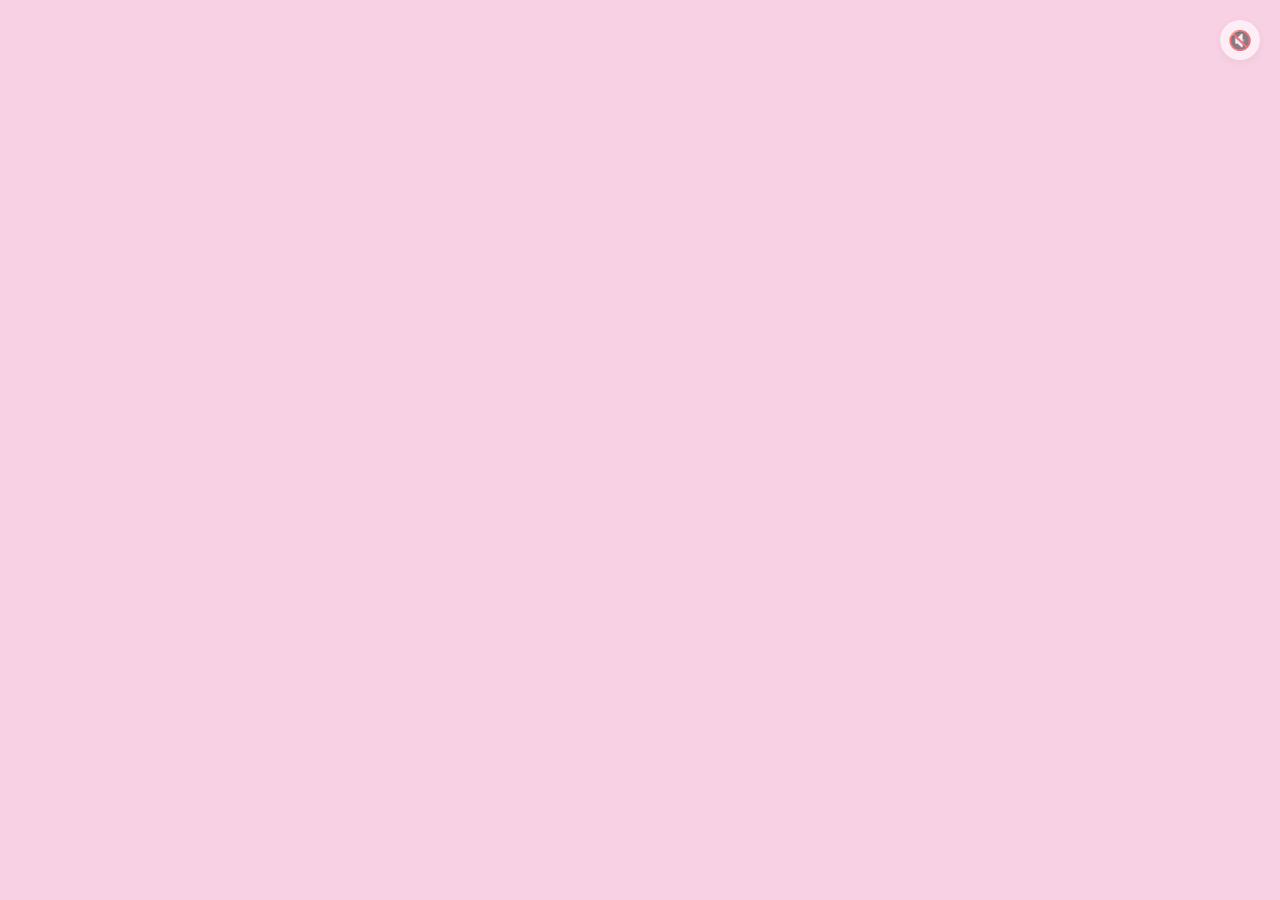
<file: index.html>
<!DOCTYPE html>
<html lang="vi">
<head>
    <meta charset="UTF-8">
    <meta name="viewport" content="width=device-width, initial-scale=1.0">
    <title>20/10 - Mở Hộp Quà 🎁</title>
    <!-- Google Fonts -->
    <link href="https://fonts.googleapis.com/css2?family=Dancing+Script:wght@400;700&family=Poppins:wght@300;400;600;700&display=swap" rel="stylesheet">
    <link rel="stylesheet" href="style.css">
    <style>
        /* CSS riêng cho trang index */
        body { background-color: var(--color-pink); }
        .gift-box-wrapper {
            display: flex;
            flex-direction: column;
            align-items: center;
            padding: 40px;
        }
        #gift-box-container {
            position: relative;
            margin-bottom: 20px;
            cursor: pointer;
            perspective: 800px; /* Tăng phối cảnh 3D */
            width: 180px; /* Tăng kích thước hộp quà lên */
            height: 180px;
            animation: pulse-gift 2s infinite alternate;
        }
        
        /* Thân Hộp Quà (Box Body) */
        #gift-box {
            width: 180px; 
            height: 120px;
            background: linear-gradient(to bottom, var(--box-color), #bfa7f2);
            border-radius: 10px;
            position: absolute;
            bottom: 0;
            left: 50%; 
            transform: translateX(-50%) translateZ(-30px);
            box-shadow: none;
            overflow: hidden; 
            transition: transform 1s var(--transition-timing);
        }

        /* RIBBON: Thêm Ruy băng DỌC (Vertical Ribbon) - Dùng ::before, z-index 2 */
        #gift-box::before {
            content: "";
            position: absolute;
            width: 30px; /* Chiều rộng ruy băng */
            height: 100%;
            background-color: var(--ribbon-color);
            left: 50%;
            transform: translateX(-50%);
            box-shadow: none; 
            z-index: 2; /* Lớp trên */
        }

        /* ĐÃ LOẠI BỎ Ruy băng NGANG (Horizontal Ribbon) */

        /* Nắp Hộp Quà (Box Lid) */
        #gift-lid {
            width: 210px; 
            height: 40px;
            /* ĐÃ CẬP NHẬT: Tăng cường độ sâu gradient */
            background: linear-gradient(to top, #f0a7c4, var(--lid-color) 70%);
            position: absolute;
            top: 40px;
            left: 50%; 
            border-radius: 10px;
            box-shadow: none;
            transform-origin: center bottom; 
            transition: transform 1.5s var(--transition-timing);
            transform: translateX(-50%) rotateX(0deg) translateZ(0px); 
            z-index: 5;
            overflow: visible;
            border: 2px solid rgba(0, 0, 0, 0.05);
        }

        /* Độ dày giả lập cho nắp hộp */
        #gift-lid::after {
            content: '';
            position: absolute;
            bottom: 0;
            left: 0;
            width: 100%;
            height: 5px; 
            background-color: #f0a7c4; 
            border-bottom-left-radius: 10px;
            border-bottom-right-radius: 10px;
            z-index: 1; 
        }


        /* Nơ Ruy Băng (Bow) */
        .bow {
            position: absolute;
            top: -20px; /* Nằm phía trên nắp hộp */
            left: 50%;
            transform: translateX(-50%);
            z-index: 10; 
        }
        .bow-knot {
            width: 30px;
            height: 30px;
            background-color: var(--ribbon-color);
            border-radius: 50%;
            position: absolute;
            top: 0;
            left: 50%;
            transform: translateX(-50%);
            box-shadow: 0 2px 5px rgba(0, 0, 0, 0.2);
        }
        .bow-loop {
            width: 20px;
            height: 40px;
            background-color: var(--ribbon-color);
            border-radius: 50% 50% 50% 50% / 60% 60% 40% 40%;
            position: absolute;
            top: -10px;
            transition: transform 1.5s var(--transition-timing);
        }
        .bow-loop-left {
            transform: rotate(-30deg) translateX(-15px);
            left: -15px;
        }
        .bow-loop-right {
            transform: rotate(30deg) translateX(15px);
            right: -15px;
        }

        /* Icon bên trong hộp quà */
        .gift-icon {
            position: absolute;
            top: 50%;
            left: 50%;
            transform: translate(-50%, -50%) scale(0);
            font-size: 5rem;
            color: var(--color-white);
            z-index: 3; /* Phải nằm trên thân hộp nhưng dưới nắp (khi đóng) */
            text-shadow: 0 0 10px rgba(0, 0, 0, 0.3);
            transition: transform 0.5s ease 0.5s; 
        }

        .gift-box-wrapper.open .gift-icon {
            transform: translate(-50%, -50%) scale(1.2); 
        }

        @keyframes pulse-gift {
            from { transform: scale(1); }
            to { transform: scale(1.03); }
        }
    </style>
    <!-- Gắn sự kiện click mở hộp quà -->
    <script>
        document.addEventListener('DOMContentLoaded', () => {
            const giftBoxContainer = document.getElementById('gift-box-container');
            const giftBoxWrapper = document.querySelector('.gift-box-wrapper');
            const mainContent = document.querySelector('.container.gift-box-wrapper');

            // Xử lý click mở hộp quà
            giftBoxContainer.addEventListener('click', () => {
                if (giftBoxWrapper.classList.contains('open')) {
                    return; // Đã mở rồi, không làm gì nữa
                }

                // Phát nhạc nền nếu chưa phát (yêu cầu tương tác người dùng)
                if (typeof playSoftPiano === 'function') {
                    playSoftPiano();
                }

                // Mở hộp quà
                giftBoxWrapper.classList.add('open');
                
                // Hiển thị tin nhắn và nút sau khi hộp mở xong
                setTimeout(() => {
                    const nextButton = document.getElementById('next-page-button');
                    if (nextButton) nextButton.classList.add('visible');
                    
                    // Thêm class fade-out cho chuyển cảnh
                    mainContent.classList.remove('fade-in');
                    mainContent.classList.add('fade-out');

                    // Chuyển trang sau 1.5s
                    setTimeout(() => {
                         if (typeof navigate === 'function') {
                            navigate('letter.html');
                        } else {
                            window.location.href = 'letter.html';
                        }
                    }, 1500);
                }, 1000); // 1 giây sau khi click bắt đầu mở nắp

                // Vô hiệu hóa click sau khi mở
                giftBoxContainer.style.pointerEvents = 'none';
            });
            
            // Tải lại nhạc nền nếu đã bật trước đó
            if (typeof initAudio === 'function') {
                initAudio();
            }
        });
    </script>
    <script src="main.js"></script>
</head>
<body id="index-page">
    <div class="container gift-box-wrapper fade-in">
        <h1 class="main-title">Chúc mừng các cô gái 9A!</h1>
        <p class="subtitle">Ấn vào hộp quà để nhận món quà tinh thần này!</p>
        
        <div id="gift-box-container">
            <div class="gift-box-wrapper">
                <div id="gift-box">
                    <!-- Ruy băng DỌC được tạo bằng :before trong CSS -->
                    <span class="gift-icon">✨</span>
                </div>
                <div id="gift-lid">
                    <!-- Nơ Ruy băng -->
                    <div class="bow">
                        <div class="bow-knot"></div>
                        <div class="bow-loop bow-loop-left"></div>
                        <div class="bow-loop bow-loop-right"></div>
                    </div>
                </div>
            </div>
        </div>

    </div>
</body>
</html>
</file>
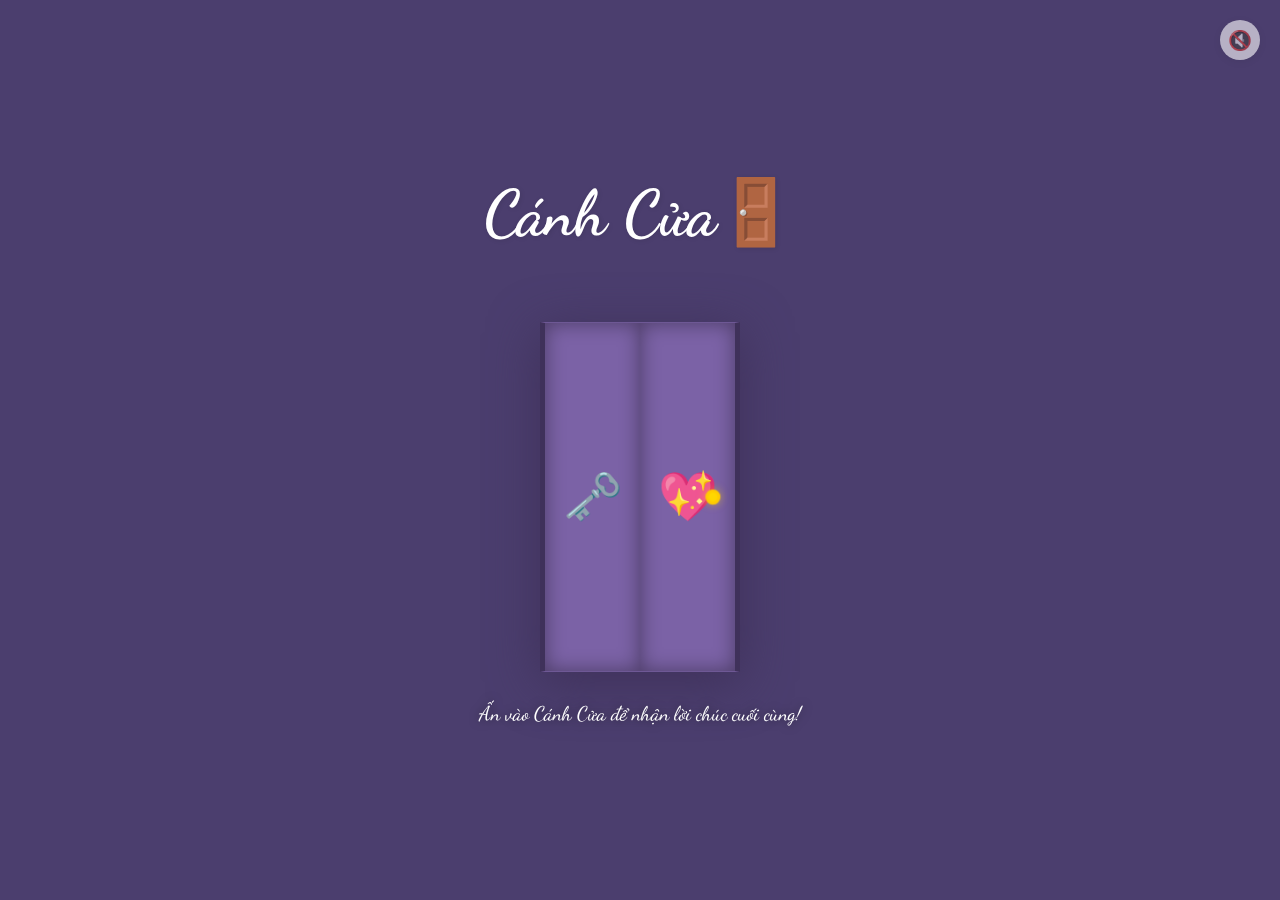
<file: door.html>
<!DOCTYPE html>
<html lang="vi">
<head>
    <meta charset="UTF-8">
    <meta name="viewport" content="width=device-width, initial-scale=1.0">
    <title>20/10 - Cánh Cửa🚪</title>
    <!-- Google Fonts -->
    <link href="https://fonts.googleapis.com/css2?family=Dancing+Script:wght@400;700&family=Poppins:wght@300;400;600;700&display=swap" rel="stylesheet">
    <link rel="stylesheet" href="style.css">
    <style>
        /* CSS riêng cho trang door */
        body { background-color: var(--color-text-dark); } 
        #door-page {
            display: flex;
            flex-direction: column;
            justify-content: center;
            align-items: center;
            min-height: 100vh;
        }
        @keyframes bounce {
            0%, 20%, 50%, 80%, 100% { transform: translateY(0); }
            40% { transform: translateY(-10px); }
            60% { transform: translateY(-5px); }
        }
    </style>
</head>
<body id="door-page">
    
    <div class="confetti-container" id="confetti-container" style="display: none;">
        <!-- Confetti elements will be generated by main.js -->
    </div>

    <h1 class="main-title text-center" style="color: var(--color-white); margin-bottom: 40px;">Cánh Cửa🚪</h1>

    <!-- The Door (Đóng vai trò là nút bấm) -->
    <div class="door-wrapper" id="door-button">
        <div class="door-light-effect" id="door-light"></div>
        <div class="door-panel">
            <span class="door-panel-icon" style="font-size: 3rem; color: var(--color-pink);">🗝️</span>
        </div>
        <div class="door-panel">
            <span class="door-panel-icon" style="font-size: 3rem; color: var(--color-pink);">💖</span>
        </div>
        <div class="door-handle"></div>
    </div>

    <p id="door-message" class="subtitle text-center" style="color: var(--color-white); margin-top: 30px;">
        Ấn vào Cánh Cửa để nhận lời chúc cuối cùng!
    </p>
    <div id="initial-door-message"></div>
    
    <!-- Nút kết thúc sẽ được thêm bằng JS -->

    <!-- Script logic -->
    <script src="main.js"></script>
</body>
</html>
</file>
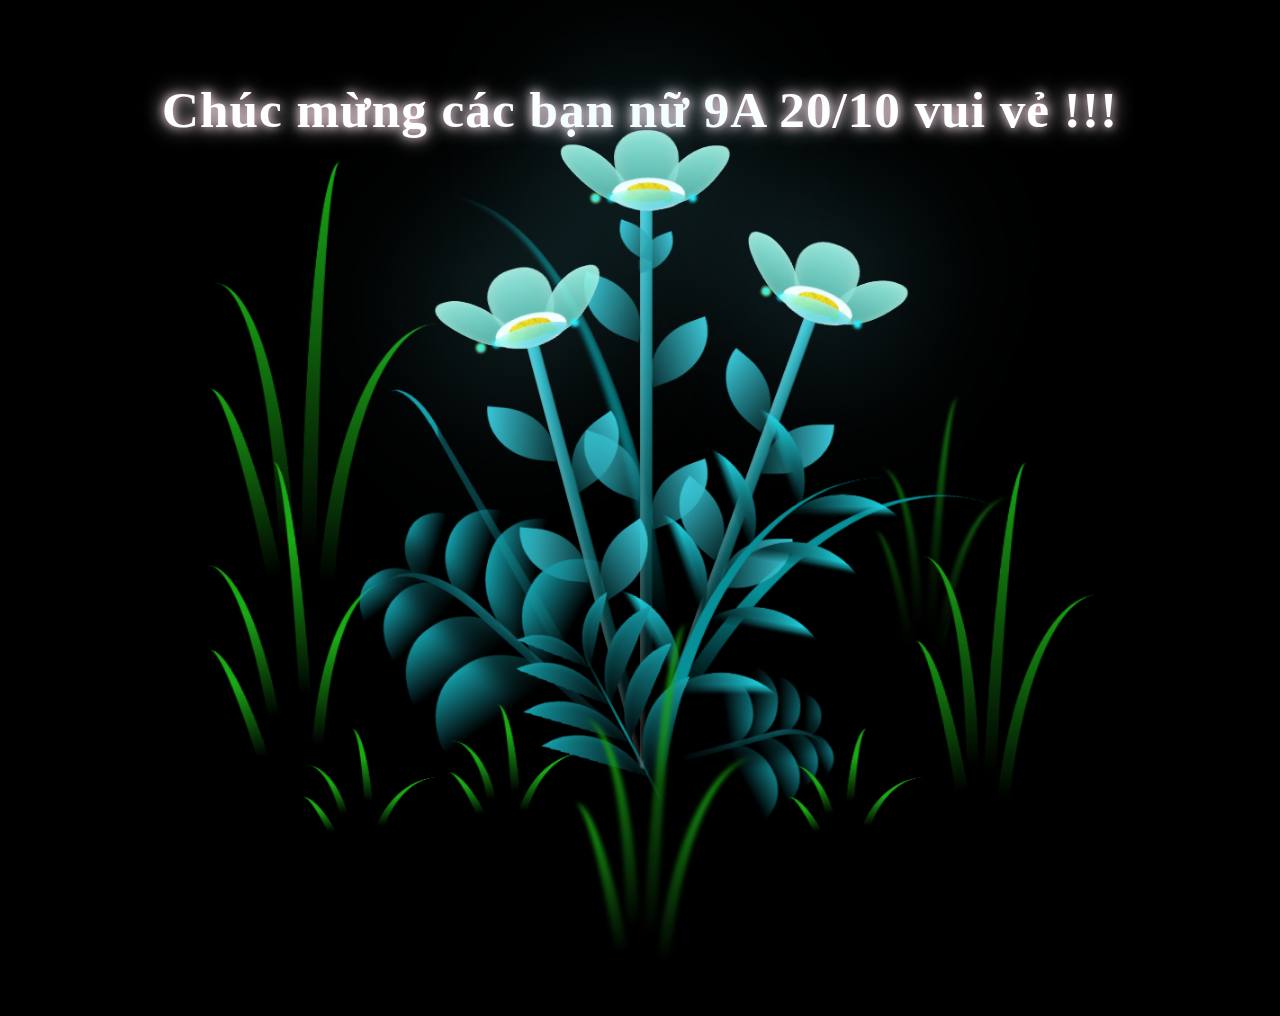
<file: flower.html>
<!DOCTYPE html>
<html lang="en">
<head>
  <meta http-equiv="X-UA-Compatible" content="IE=edge">
    <meta http-equiv="X-UA-Compatible" content="IE=edge">
    <link rel="stylesheet" href="flower.css">
    <script src="flower.js" type="text/javascript"></script><title>tặng chị trang</title>
</head>
    
<body class="not-loaded">
    <div class="night"></div>
    <div class="happy-woman-day">Chúc mừng các bạn nữ 9A 20/10 vui vẻ !!!</div>
    <div class="flowers">
      <div class="flower flower--1">
        <div class="flower__leafs flower__leafs--1">
          <div class="flower__leaf flower__leaf--1"></div>
          <div class="flower__leaf flower__leaf--2"></div>
          <div class="flower__leaf flower__leaf--3"></div>
          <div class="flower__leaf flower__leaf--4"></div>
          <div class="flower__white-circle"></div>
  
          <div class="flower__light flower__light--1"></div>
          <div class="flower__light flower__light--2"></div>
          <div class="flower__light flower__light--3"></div>
          <div class="flower__light flower__light--4"></div>
          <div class="flower__light flower__light--5"></div>
          <div class="flower__light flower__light--6"></div>
          <div class="flower__light flower__light--7"></div>
          <div class="flower__light flower__light--8"></div>
  
        </div>
        <div class="flower__line">
          <div class="flower__line__leaf flower__line__leaf--1"></div>
          <div class="flower__line__leaf flower__line__leaf--2"></div>
          <div class="flower__line__leaf flower__line__leaf--3"></div>
          <div class="flower__line__leaf flower__line__leaf--4"></div>
          <div class="flower__line__leaf flower__line__leaf--5"></div>
          <div class="flower__line__leaf flower__line__leaf--6"></div>
        </div>
      </div>
  
      <div class="flower flower--2">
        <div class="flower__leafs flower__leafs--2">
          <div class="flower__leaf flower__leaf--1"></div>
          <div class="flower__leaf flower__leaf--2"></div>
          <div class="flower__leaf flower__leaf--3"></div>
          <div class="flower__leaf flower__leaf--4"></div>
          <div class="flower__white-circle"></div>
  
          <div class="flower__light flower__light--1"></div>
          <div class="flower__light flower__light--2"></div>
          <div class="flower__light flower__light--3"></div>
          <div class="flower__light flower__light--4"></div>
          <div class="flower__light flower__light--5"></div>
          <div class="flower__light flower__light--6"></div>
          <div class="flower__light flower__light--7"></div>
          <div class="flower__light flower__light--8"></div>
  
        </div>
        <div class="flower__line">
          <div class="flower__line__leaf flower__line__leaf--1"></div>
          <div class="flower__line__leaf flower__line__leaf--2"></div>
          <div class="flower__line__leaf flower__line__leaf--3"></div>
          <div class="flower__line__leaf flower__line__leaf--4"></div>
        </div>
      </div>
  
      <div class="flower flower--3">
        <div class="flower__leafs flower__leafs--3">
          <div class="flower__leaf flower__leaf--1"></div>
          <div class="flower__leaf flower__leaf--2"></div>
          <div class="flower__leaf flower__leaf--3"></div>
          <div class="flower__leaf flower__leaf--4"></div>
          <div class="flower__white-circle"></div>
  
          <div class="flower__light flower__light--1"></div>
          <div class="flower__light flower__light--2"></div>
          <div class="flower__light flower__light--3"></div>
          <div class="flower__light flower__light--4"></div>
          <div class="flower__light flower__light--5"></div>
          <div class="flower__light flower__light--6"></div>
          <div class="flower__light flower__light--7"></div>
          <div class="flower__light flower__light--8"></div>
  
        </div>
        <div class="flower__line">
          <div class="flower__line__leaf flower__line__leaf--1"></div>
          <div class="flower__line__leaf flower__line__leaf--2"></div>
          <div class="flower__line__leaf flower__line__leaf--3"></div>
          <div class="flower__line__leaf flower__line__leaf--4"></div>
        </div>
      </div>
  
      <div class="grow-ans" style="--d:1.2s">
        <div class="flower__g-long">
          <div class="flower__g-long__top"></div>
          <div class="flower__g-long__bottom"></div>
        </div>
      </div>
  
      <div class="growing-grass">
        <div class="flower__grass flower__grass--1">
          <div class="flower__grass--top"></div>
          <div class="flower__grass--bottom"></div>
          <div class="flower__grass__leaf flower__grass__leaf--1"></div>
          <div class="flower__grass__leaf flower__grass__leaf--2"></div>
          <div class="flower__grass__leaf flower__grass__leaf--3"></div>
          <div class="flower__grass__leaf flower__grass__leaf--4"></div>
          <div class="flower__grass__leaf flower__grass__leaf--5"></div>
          <div class="flower__grass__leaf flower__grass__leaf--6"></div>
          <div class="flower__grass__leaf flower__grass__leaf--7"></div>
          <div class="flower__grass__leaf flower__grass__leaf--8"></div>
          <div class="flower__grass__overlay"></div>
        </div>
      </div>
  
      <div class="growing-grass">
        <div class="flower__grass flower__grass--2">
          <div class="flower__grass--top"></div>
          <div class="flower__grass--bottom"></div>
          <div class="flower__grass__leaf flower__grass__leaf--1"></div>
          <div class="flower__grass__leaf flower__grass__leaf--2"></div>
          <div class="flower__grass__leaf flower__grass__leaf--3"></div>
          <div class="flower__grass__leaf flower__grass__leaf--4"></div>
          <div class="flower__grass__leaf flower__grass__leaf--5"></div>
          <div class="flower__grass__leaf flower__grass__leaf--6"></div>
          <div class="flower__grass__leaf flower__grass__leaf--7"></div>
          <div class="flower__grass__leaf flower__grass__leaf--8"></div>
          <div class="flower__grass__overlay"></div>
        </div>
      </div>
  
      <div class="grow-ans" style="--d:2.4s">
        <div class="flower__g-right flower__g-right--1">
          <div class="leaf"></div>
        </div>
      </div>
  
      <div class="grow-ans" style="--d:2.8s">
        <div class="flower__g-right flower__g-right--2">
          <div class="leaf"></div>
        </div>
      </div>
  
      <div class="grow-ans" style="--d:2.8s">
        <div class="flower__g-front">
          <div class="flower__g-front__leaf-wrapper flower__g-front__leaf-wrapper--1">
            <div class="flower__g-front__leaf"></div>
          </div>
          <div class="flower__g-front__leaf-wrapper flower__g-front__leaf-wrapper--2">
            <div class="flower__g-front__leaf"></div>
          </div>
          <div class="flower__g-front__leaf-wrapper flower__g-front__leaf-wrapper--3">
            <div class="flower__g-front__leaf"></div>
          </div>
          <div class="flower__g-front__leaf-wrapper flower__g-front__leaf-wrapper--4">
            <div class="flower__g-front__leaf"></div>
          </div>
          <div class="flower__g-front__leaf-wrapper flower__g-front__leaf-wrapper--5">
            <div class="flower__g-front__leaf"></div>
          </div>
          <div class="flower__g-front__leaf-wrapper flower__g-front__leaf-wrapper--6">
            <div class="flower__g-front__leaf"></div>
          </div>
          <div class="flower__g-front__leaf-wrapper flower__g-front__leaf-wrapper--7">
            <div class="flower__g-front__leaf"></div>
          </div>
          <div class="flower__g-front__leaf-wrapper flower__g-front__leaf-wrapper--8">
            <div class="flower__g-front__leaf"></div>
          </div>
          <div class="flower__g-front__line"></div>
        </div>
      </div>
  
      <div class="grow-ans" style="--d:3.2s">
        <div class="flower__g-fr">
          <div class="leaf"></div>
          <div class="flower__g-fr__leaf flower__g-fr__leaf--1"></div>
          <div class="flower__g-fr__leaf flower__g-fr__leaf--2"></div>
          <div class="flower__g-fr__leaf flower__g-fr__leaf--3"></div>
          <div class="flower__g-fr__leaf flower__g-fr__leaf--4"></div>
          <div class="flower__g-fr__leaf flower__g-fr__leaf--5"></div>
          <div class="flower__g-fr__leaf flower__g-fr__leaf--6"></div>
          <div class="flower__g-fr__leaf flower__g-fr__leaf--7"></div>
          <div class="flower__g-fr__leaf flower__g-fr__leaf--8"></div>
        </div>
      </div>
  
      <div class="long-g long-g--0">
        <div class="grow-ans" style="--d:3s">
          <div class="leaf leaf--0"></div>
        </div>
        <div class="grow-ans" style="--d:2.2s">
          <div class="leaf leaf--1"></div>
        </div>
        <div class="grow-ans" style="--d:3.4s">
          <div class="leaf leaf--2"></div>
        </div>
        <div class="grow-ans" style="--d:3.6s">
          <div class="leaf leaf--3"></div>
        </div>
      </div>
  
      <div class="long-g long-g--1">
        <div class="grow-ans" style="--d:3.6s">
          <div class="leaf leaf--0"></div>
        </div>
        <div class="grow-ans" style="--d:3.8s">
          <div class="leaf leaf--1"></div>
        </div>
        <div class="grow-ans" style="--d:4s">
          <div class="leaf leaf--2"></div>
        </div>
        <div class="grow-ans" style="--d:4.2s">
          <div class="leaf leaf--3"></div>
        </div>
      </div>
  
      <div class="long-g long-g--2">
        <div class="grow-ans" style="--d:4s">
          <div class="leaf leaf--0"></div>
        </div>
        <div class="grow-ans" style="--d:4.2s">
          <div class="leaf leaf--1"></div>
        </div>
        <div class="grow-ans" style="--d:4.4s">
          <div class="leaf leaf--2"></div>
        </div>
        <div class="grow-ans" style="--d:4.6s">
          <div class="leaf leaf--3"></div>
        </div>
      </div>
  
      <div class="long-g long-g--3">
        <div class="grow-ans" style="--d:4s">
          <div class="leaf leaf--0"></div>
        </div>
        <div class="grow-ans" style="--d:4.2s">
          <div class="leaf leaf--1"></div>
        </div>
        <div class="grow-ans" style="--d:3s">
          <div class="leaf leaf--2"></div>
        </div>
        <div class="grow-ans" style="--d:3.6s">
          <div class="leaf leaf--3"></div>
        </div>
      </div>
  
      <div class="long-g long-g--4">
        <div class="grow-ans" style="--d:4s">
          <div class="leaf leaf--0"></div>
        </div>
        <div class="grow-ans" style="--d:4.2s">
          <div class="leaf leaf--1"></div>
        </div>
        <div class="grow-ans" style="--d:3s">
          <div class="leaf leaf--2"></div>
        </div>
        <div class="grow-ans" style="--d:3.6s">
          <div class="leaf leaf--3"></div>
        </div>
      </div>
  
      <div class="long-g long-g--5">
        <div class="grow-ans" style="--d:4s">
          <div class="leaf leaf--0"></div>
        </div>
        <div class="grow-ans" style="--d:4.2s">
          <div class="leaf leaf--1"></div>
        </div>
        <div class="grow-ans" style="--d:3s">
          <div class="leaf leaf--2"></div>
        </div>
        <div class="grow-ans" style="--d:3.6s">
          <div class="leaf leaf--3"></div>
        </div>
      </div>
  
      <div class="long-g long-g--6">
        <div class="grow-ans" style="--d:4.2s">
          <div class="leaf leaf--0"></div>
        </div>
        <div class="grow-ans" style="--d:4.4s">
          <div class="leaf leaf--1"></div>
        </div>
        <div class="grow-ans" style="--d:4.6s">
          <div class="leaf leaf--2"></div>
        </div>
        <div class="grow-ans" style="--d:4.8s">
          <div class="leaf leaf--3"></div>
        </div>
      </div>
  
      <div class="long-g long-g--7">
        <div class="grow-ans" style="--d:3s">
          <div class="leaf leaf--0"></div>
        </div>
        <div class="grow-ans" style="--d:3.2s">
          <div class="leaf leaf--1"></div>
        </div>
        <div class="grow-ans" style="--d:3.5s">
          <div class="leaf leaf--2"></div>
        </div>
        <div class="grow-ans" style="--d:3.6s">
          <div class="leaf leaf--3"></div>
        </div>
      </div>
    </div>
</body>
</html>
</file>
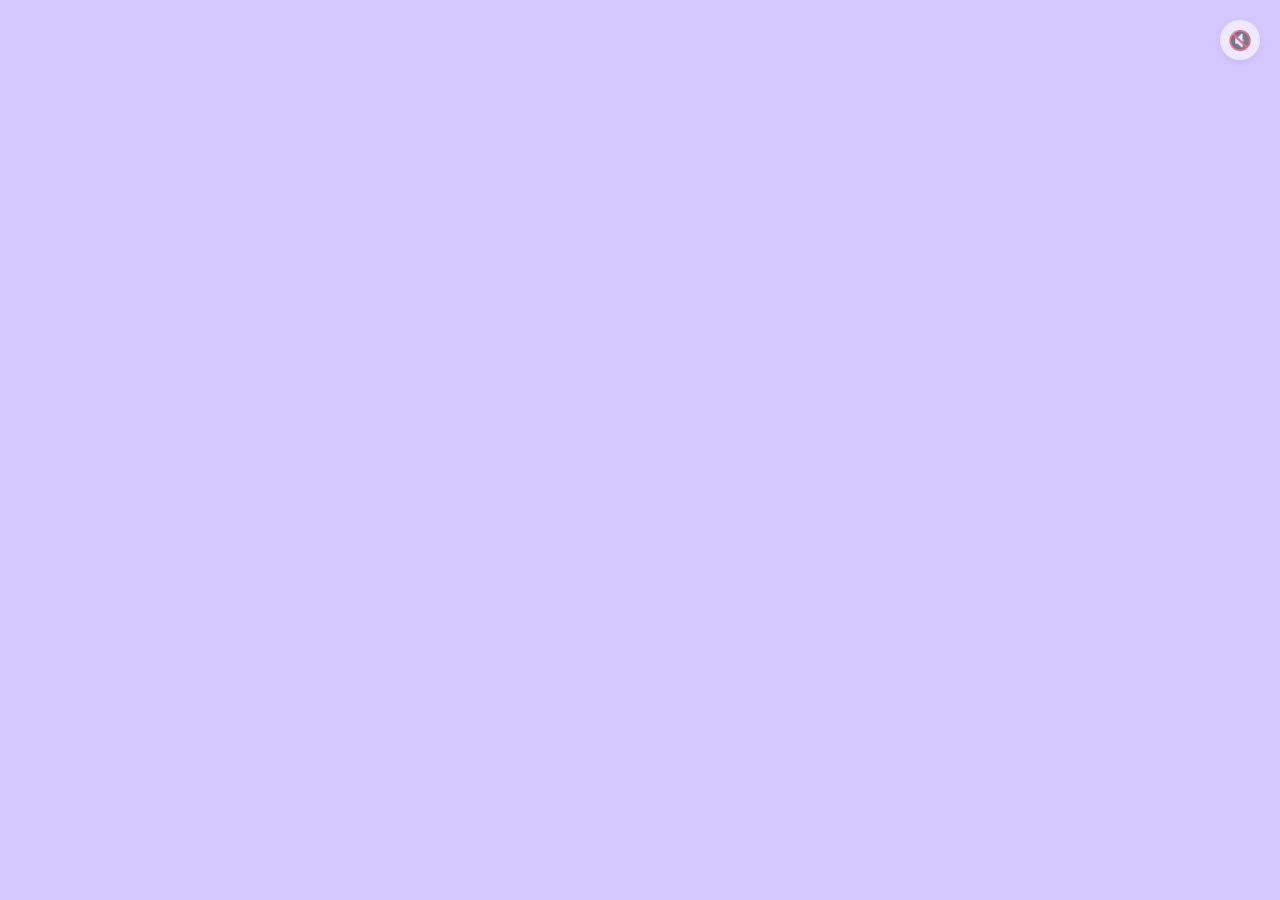
<file: letter.html>
<!DOCTYPE html>
<html lang="vi">
<head>
    <meta charset="UTF-8">
    <meta name="viewport" content="width=device-width, initial-scale=1.0">
    <title>20/10 - Bức Thư 💌</title>
    <!-- Google Fonts -->
    <link href="https://fonts.googleapis.com/css2?family=Dancing+Script:wght@400;700&family=Poppins:wght@300;400;600;700&display=swap" rel="stylesheet">
    <link rel="stylesheet" href="style.css">
    <style>
        /* CSS riêng cho trang thư */
        body { background-color: var(--color-purple); }
        .container {
            max-width: 650px;
            min-height: 400px;
            padding: 50px;
            text-align: left;
        }
        #letter-text {
            font-family: 'Dancing Script', cursive;
            font-size: 1.6rem;
            min-height: 250px; /* Ensure container doesn't jump */
            color: var(--color-text-dark);
            white-space: pre-wrap; /* Preserve line breaks from JS */
        }
        #continue-button-letter {
            opacity: 0;
            transition: opacity 1s var(--transition-timing);
            float: right;
            margin-top: 20px;
        }
    </style>
</head>
<body id="letter-page">
    <div class="container fade-in">
        <h1 class="main-title text-center" style="font-size: 3rem;">Gửi các bạn nữ 9A 💖</h1>
        
        <div id="letter-text">
            <!-- Nội dung thư sẽ được đánh máy ở đây -->
        </div>

        <button id="continue-button-letter" class="action-button primary-button">Tiếp tục</button>
    </div>

    <script>
        // Nội dung bức thư dành riêng cho các bạn nữ lớp 9A
        const letterContent = `Nhân dịp 20/10, thay mặt các bạn nam, chúng tớ xin gửi lời chúc tốt đẹp nhất đến tất cả các "bóng hồng" của lớp 9A!

Các cậu là những người không chỉ xinh đẹp, dễ thương mà còn rất thông minh và tài năng. Năm cuối cấp này chắc chắn có nhiều áp lực, nhưng hy vọng các cậu luôn giữ vững tinh thần lạc quan, mạnh mẽ và tự tin.

Hãy luôn tỏa sáng theo cách riêng của mình, không chỉ trong học tập mà còn trong mọi hoạt động khác. Chúc các cậu mãi mãi là nguồn cảm hứng và niềm tự hào của 9A!

Hành trình chinh phục ước mơ còn dài, hãy cùng nhau cố gắng nhé!

Thân ái,
Tập thể nam sinh 9A.`;

        let charIndex = 0;
        const typingSpeed = 50; // Tốc độ đánh máy (ms)
        const letterElement = document.getElementById('letter-text');
        const continueButton = document.getElementById('continue-button-letter');

        function typeLetter() {
            if (charIndex < letterContent.length) {
                letterElement.textContent += letterContent.charAt(charIndex);
                charIndex++;
                setTimeout(typeLetter, typingSpeed);
            } else {
                // Hiển thị nút sau khi đánh máy xong
                continueButton.style.opacity = '1';
                continueButton.addEventListener('click', () => {
                    // Thêm class fade-out cho chuyển cảnh
                    document.body.classList.remove('fade-in');
                    document.body.classList.add('fade-out');
                    
                    // Chuyển trang sau 0.5s
                    setTimeout(() => {
                         if (typeof navigate === 'function') {
                            navigate('flower.html');
                        } else {
                            window.location.href = 'flower.html';
                        }
                    }, 500);
                });
            }
        }

        document.addEventListener('DOMContentLoaded', () => {
            if (typeof initAudio === 'function') {
                initAudio(); // Khởi tạo âm thanh cho trang này
            }
            typeLetter();
        });
    </script>
    <script src="main.js"></script>
</body>
</html>
</file>
<file: style.css>
/* Global CSS for 20/10 Surprise Website */

/* --- THIẾT KẾ CHUNG --- */
:root {
    --color-pink: #f9d1e4; /* Hồng phấn */
    --color-purple: #d5c7ff; /* Tím pastel */
    --color-white: #ffffff;
    --color-text-dark: #4b3e6e; /* Tím đậm cho chữ */
    --color-text-light: #7b62a6; /* Tím nhạt cho phụ đề */
    --ribbon-color: #e54b6d; /* Màu ruy băng nổi bật */
    --box-color: var(--color-purple); /* Màu thân hộp */
    --lid-color: var(--color-pink); /* Màu nắp hộp */
    /* YÊU CẦU: Hiệu ứng mượt mà */
    --transition-timing: cubic-bezier(0.25, 1, 0.5, 1);
    --door-color: #7b62a6; /* Màu cửa mới, đồng bộ với tông tím */
    --door-shadow: #3f315a;
}

* {
    box-sizing: border-box;
    margin: 0;
    padding: 0;
}

body {
    font-family: 'Poppins', sans-serif;
    color: var(--color-text-dark);
    display: flex;
    justify-content: center;
    align-items: center;
    min-height: 100vh;
    margin: 0;
    padding: 20px;
    overflow-x: hidden;
    transition: background-color 1s var(--transition-timing);
}

.container {
    padding: 20px;
    width: 100%;
    max-width: 800px;
    display: flex;
    flex-direction: column;
    align-items: center;
    justify-content: center;
    text-align: center;
}

.main-title {
    font-family: 'Dancing Script', cursive;
    font-size: clamp(2.5rem, 8vw, 4rem);
    font-weight: 700;
    color: inherit;
    text-shadow: 1px 1px 5px rgba(0, 0, 0, 0.1);
}

.subtitle {
    font-size: clamp(1rem, 3vw, 1.25rem);
    color: var(--color-text-light);
    margin-top: 10px;
}

/* --- HIỆU ỨNG CHUYỂN CẢNH & NÚT BẤM --- */
.fade-in { 
    opacity: 0; 
    animation: fadeIn 1s var(--transition-timing) forwards; 
}
@keyframes fadeIn { from { opacity: 0; } to { opacity: 1; } }

.fade-out {
    opacity: 0;
    transition: opacity 0.5s ease-in;
}

.action-button {
    padding: 12px 25px;
    border: none;
    border-radius: 50px;
    cursor: pointer;
    font-size: 1rem;
    font-weight: 600;
    transition: all 0.3s var(--transition-timing);
    box-shadow: 0 4px 15px rgba(0, 0, 0, 0.1);
}

.primary-button {
    background-color: var(--ribbon-color); /* Màu ruy băng làm nút chính */
    color: var(--color-white);
}

.primary-button:hover {
    background-color: #f7708c;
    transform: translateY(-2px);
    box-shadow: 0 6px 20px rgba(0, 0, 0, 0.2);
}

/* --- Audio Control --- */
#audio-control {
    position: fixed;
    top: 20px;
    right: 20px;
    width: 40px;
    height: 40px;
    display: flex;
    align-items: center;
    justify-content: center;
    background-color: var(--color-white);
    border-radius: 50%;
    box-shadow: 0 2px 10px rgba(0, 0, 0, 0.1);
    cursor: pointer;
    font-size: 1.2rem;
    transition: background-color 0.3s;
    z-index: 99;
}
#audio-control.paused { opacity: 0.6; }


/* ---------------------------------------------------------------------- */
/* --- HỘP QUÀ & RUY BĂNG (index.html) --- */
/* ---------------------------------------------------------------------- */
#gift-box-container {
    position: relative;
    margin-top: 40px;
    margin-bottom: 20px;
    cursor: pointer;
    perspective: 1500px;
    width: 250px; 
    height: 250px;
    animation: pulse-gift 2s infinite alternate;
}

.gift-box-wrapper {
    position: absolute;
    bottom: 0;
    left: 50%;
    transform: translateX(-50%);
    width: 100%;
    height: 100%;
    transform-style: preserve-3d;
}

#gift-box {
    width: 220px; 
    height: 160px;
    background: linear-gradient(to bottom, var(--box-color), #bfa7f2);
    border-radius: 10px;
    position: absolute;
    bottom: 0;
    left: 50%; 
    transform: translateX(-50%) translateZ(-30px);
    box-shadow: none; /* Loại bỏ bóng đổ cho thân hộp */
    overflow: hidden; 
    transition: transform 1s var(--transition-timing);
}
#gift-box::before {
    content: "";
    position: absolute;
    width: 30px;
    height: 100%;
    background-color: var(--ribbon-color);
    left: 50%;
    transform: translateX(-50%);
    box-shadow: none; /* Loại bỏ bóng đổ inset trên ruy băng */
    z-index: 2; 
}

#gift-lid {
    width: 250px; 
    height: 50px;
    /* ĐÃ CẬP NHẬT: Tăng cường độ sâu gradient, giúp nắp hộp có độ sâu hơn */
    background: linear-gradient(to top, #f0a7c4, var(--lid-color) 70%);
    position: absolute;
    top: 40px; 
    left: 50%; 
    border-radius: 10px;
    box-shadow: none; /* Loại bỏ bóng đổ trên nắp hộp */
    transform-origin: center bottom; 
    transition: transform 1.5s var(--transition-timing);
    transform: translateX(-50%) rotateX(0deg) translateZ(0px); 
    z-index: 5;
    overflow: visible; /* Cần visible để hiển thị độ dày giả lập */
    border: 2px solid rgba(0, 0, 0, 0.05); /* Viền mờ nhẹ để định hình */
}

/* ĐÃ CẬP NHẬT: Thêm cạnh bên/độ dày cho nắp hộp (giả lập 3D) */
#gift-lid::after {
    content: '';
    position: absolute;
    bottom: 0;
    left: 0;
    width: 100%;
    height: 5px; /* Chiều dày của cạnh nắp */
    background-color: #f0a7c4; /* Màu đậm hơn cho cạnh dưới */
    border-bottom-left-radius: 10px;
    border-bottom-right-radius: 10px;
    z-index: 1; 
}


/* Cập nhật hiệu ứng mở nắp: Mở rộng hơn, nảy mạnh hơn */
.gift-box-wrapper.open #gift-lid {
    transform: translateX(-50%) rotateX(-160deg) translateZ(100px) translateY(-100px);
}

/* Cập nhật hiệu ứng thân hộp: Nảy lên nhẹ nhàng */
.gift-box-wrapper.open #gift-box {
    transform: translateX(-50%) translateZ(-30px) translateY(15px);
}

.gift-box-wrapper.open::after {
    content: '';
    position: absolute;
    top: 0;
    left: 0;
    right: 0;
    bottom: 0;
    /* Tăng cường ánh sáng lan tỏa */
    background: radial-gradient(circle at center, rgba(255, 255, 255, 0.6) 0%, transparent 60%);
    animation: sparkle-light 1s ease-out forwards;
    pointer-events: none;
    z-index: 100;
}

/* Cập nhật keyframe cho hiệu ứng chói sáng */
@keyframes sparkle-light {
    0% { opacity: 0; transform: scale(0.8); }
    50% { opacity: 1; transform: scale(1.2); }
    100% { opacity: 0; transform: scale(1.4); }
}

/* Loại bỏ box-shadow khỏi hiệu ứng nhịp đập */
@keyframes pulse-gift {
    from { transform: scale(1); }
    to { transform: scale(1.03); }
}


/* ---------------------------------------------------------------------- */
/* --- CÁNH CỬA (door.html) --- */
/* (Giữ nguyên như phiên bản đã tinh chỉnh trước) */
/* ---------------------------------------------------------------------- */
.door-wrapper {
    position: relative;
    width: 200px;
    height: 350px;
    cursor: pointer;
    margin-top: 30px;
    transform-style: preserve-3d;
    perspective: 2000px;
    box-shadow: 0 10px 50px var(--door-shadow); /* Bóng đổ này dành cho CÁNH CỬA (trang khác) */
    border-radius: 5px;
    transition: all 1.5s var(--transition-timing);
}

.door-light-effect {
    position: absolute;
    top: 0;
    left: 50%;
    width: 4px;
    height: 100%;
    background: var(--color-white);
    opacity: 0;
    box-shadow: 0 0 50px 20px var(--color-white), 0 0 100px 40px rgba(255, 255, 255, 0.8);
    transition: all 2s var(--transition-timing);
    transform: translateX(-50%);
    z-index: 1; 
}

.door-panel {
    position: absolute;
    top: 0;
    width: 50%;
    height: 100%;
    background-color: var(--door-color); 
    box-shadow: inset 0 0 20px rgba(0, 0, 0, 0.4);
    transition: transform 1.8s var(--transition-timing);
    display: flex;
    justify-content: center;
    align-items: center;
    z-index: 2;
    border: 1px solid rgba(0, 0, 0, 0.1);
    transform-style: preserve-3d;
}
.door-panel:nth-child(2) {
    left: 0;
    border-right: none;
    transform-origin: left center;
    border-left: 5px solid var(--door-shadow);
}
.door-panel:nth-child(3) {
    right: 0;
    left: 50%;
    border-left: none;
    transform-origin: right center;
    border-right: 5px solid var(--door-shadow);
}
.door-handle {
    position: absolute;
    width: 15px;
    height: 15px;
    background-color: #ffd700;
    border: 3px solid #ffcc00;
    border-radius: 50%;
    top: 50%;
    right: 20px;
    transform: translateY(-50%) translateZ(10px);
    box-shadow: 0 0 10px rgba(255, 215, 0, 0.5);
    z-index: 3;
}

.door-wrapper.open .door-panel:nth-child(2) { transform: rotateY(-150deg); }
.door-wrapper.open .door-panel:nth-child(3) { transform: rotateY(150deg); }
.door-wrapper.open .door-light-effect {
    width: 100%; 
    opacity: 1;
    box-shadow: 0 0 150px 80px var(--color-white);
}

/* --- CONFETTI --- */
.confetti-container {
    position: fixed;
    top: 0;
    left: 0;
    width: 100%;
    height: 100%;
    overflow: hidden;
    pointer-events: none;
    z-index: 100;
}
.confetti {
    position: absolute;
    width: 10px;
    height: 10px;
    background-color: var(--color-pink);
    opacity: 0;
    border-radius: 50%;
    animation: confetti-fall 5s linear infinite;
}
.confetti:nth-child(2n) { background-color: var(--color-purple); }
.confetti:nth-child(3n) { background-color: var(--color-white); }

@keyframes confetti-fall {
    0% { transform: translateY(-100vh) rotate(0deg); opacity: 1; }
    100% { transform: translateY(100vh) rotate(720deg); opacity: 0; }
}

/* Countdown Text */
#door-message {
    position: relative;
    font-family: 'Dancing Script', cursive;
    color: var(--color-white);
    opacity: 1;
    transition: opacity 0.5s;
    text-shadow: 0 0 10px rgba(0, 0, 0, 0.5);
    z-index: 10; 
}

/* ---------------------------------------------------------------------- */
/* --- TRANG HOA (FLOWER.HTML) - CSS Bắt buộc cho flow, không phải cho hoa --- */
/* ---------------------------------------------------------------------- */
/* Định vị tin nhắn chúc mừng 20/10 */
#flower-message {
    position: fixed;
    top: 50%; /* Đặt giữa màn hình */
    left: 50%;
    transform: translate(-50%, -50%) scale(0.95);
    font-family: 'Dancing Script', cursive;
    font-size: clamp(2rem, 5vw, 3rem);
    font-weight: 700;
    color: var(--color-white);
    text-shadow: 0 0 15px rgba(249, 209, 228, 0.8);
    opacity: 0; /* Mặc định ẩn */
    transition: all 1s var(--transition-timing);
    z-index: 60;
    text-align: center;
}

/* Khi có lớp 'visible' thì hiển thị */
#flower-message.visible {
    opacity: 1; 
    transform: translate(-50%, -50%) scale(1);
}

/* Nút Tiếp tục */
#continue-button-flower {
    position: fixed; 
    bottom: 50px; 
    left: 50%; 
    transform: translateX(-50%);
    opacity: 0; /* Mặc định ẩn */
    z-index: 70;
    transition: opacity 1s var(--transition-timing);
}

/* Khi có lớp 'visible' thì hiển thị */
#continue-button-flower.visible {
    opacity: 1;
}
</file>
<file: flower.css>
*,
*::after,
*::before {
  padding: 0;
  margin: 0;
  box-sizing: border-box;
}

:root {
  --dark-color: #000;
}

body {
  display: flex;
  align-items: flex-end;
  justify-content: center;
  min-height: 100vh;
  background-color: var(--dark-color);
  overflow: hidden;
  perspective: 1000px;
  padding: 50px 0px;
}

.night {
  position: fixed;
  left: 50%;
  top: 0;
  transform: translateX(-50%);
  width: 100%;
  height: 100%;
  filter: blur(0.1vmin);
}

.happy-woman-day {
  color: white;
  font-size: 50px;
  position: fixed;
  top: 80px;
}

.flowers {
  position: relative;
  transform: scale(0.9);
}

.flower {
  position: absolute;
  bottom: 10vmin;
  transform-origin: bottom center;
  z-index: 10;
  --fl-speed: 0.8s;
}
.flower--1 {
  animation: moving-flower-1 4s linear infinite;
}
.flower--1 .flower__line {
  height: 70vmin;
  animation-delay: 0.3s;
}
.flower--1 .flower__line__leaf--1 {
  animation: blooming-leaf-right var(--fl-speed) 1.6s backwards;
}
.flower--1 .flower__line__leaf--2 {
  animation: blooming-leaf-right var(--fl-speed) 1.4s backwards;
}
.flower--1 .flower__line__leaf--3 {
  animation: blooming-leaf-left var(--fl-speed) 1.2s backwards;
}
.flower--1 .flower__line__leaf--4 {
  animation: blooming-leaf-left var(--fl-speed) 1s backwards;
}
.flower--1 .flower__line__leaf--5 {
  animation: blooming-leaf-right var(--fl-speed) 1.8s backwards;
}
.flower--1 .flower__line__leaf--6 {
  animation: blooming-leaf-left var(--fl-speed) 2s backwards;
}
.flower--2 {
  left: 50%;
  transform: rotate(20deg);
  animation: moving-flower-2 4s linear infinite;
}
.flower--2 .flower__line {
  height: 60vmin;
  animation-delay: 0.6s;
}
.flower--2 .flower__line__leaf--1 {
  animation: blooming-leaf-right var(--fl-speed) 1.9s backwards;
}
.flower--2 .flower__line__leaf--2 {
  animation: blooming-leaf-right var(--fl-speed) 1.7s backwards;
}
.flower--2 .flower__line__leaf--3 {
  animation: blooming-leaf-left var(--fl-speed) 1.5s backwards;
}
.flower--2 .flower__line__leaf--4 {
  animation: blooming-leaf-left var(--fl-speed) 1.3s backwards;
}
.flower--3 {
  left: 50%;
  transform: rotate(-15deg);
  animation: moving-flower-3 4s linear infinite;
}
.flower--3 .flower__line {
  animation-delay: 0.9s;
}
.flower--3 .flower__line__leaf--1 {
  animation: blooming-leaf-right var(--fl-speed) 2.5s backwards;
}
.flower--3 .flower__line__leaf--2 {
  animation: blooming-leaf-right var(--fl-speed) 2.3s backwards;
}
.flower--3 .flower__line__leaf--3 {
  animation: blooming-leaf-left var(--fl-speed) 2.1s backwards;
}
.flower--3 .flower__line__leaf--4 {
  animation: blooming-leaf-left var(--fl-speed) 1.9s backwards;
}
.flower__leafs {
  position: relative;
  animation: blooming-flower 2s backwards;
}
.flower__leafs--1 {
  animation-delay: 1.1s;
}
.flower__leafs--2 {
  animation-delay: 1.4s;
}
.flower__leafs--3 {
  animation-delay: 1.7s;
}
.flower__leafs::after {
  content: "";
  position: absolute;
  left: 0;
  top: 0;
  transform: translate(-50%, -100%);
  width: 8vmin;
  height: 8vmin;
  background-color: #6bf0ff;
  filter: blur(10vmin);
}
.flower__leaf {
  position: absolute;
  bottom: 0;
  left: 50%;
  width: 8vmin;
  height: 11vmin;
  border-radius: 51% 49% 47% 53%/44% 45% 55% 69%;
  background-color: #a7ffee;
  background-image: linear-gradient(to top, #54b8aa, #a7ffee);
  transform-origin: bottom center;
  opacity: 0.9;
  box-shadow: inset 0 0 2vmin rgba(255, 255, 255, 0.5);
}
.flower__leaf--1 {
  transform: translate(-10%, 1%) rotateY(40deg) rotateX(-50deg);
}
.flower__leaf--2 {
  transform: translate(-50%, -4%) rotateX(40deg);
}
.flower__leaf--3 {
  transform: translate(-90%, 0%) rotateY(45deg) rotateX(50deg);
}
.flower__leaf--4 {
  width: 8vmin;
  height: 8vmin;
  transform-origin: bottom left;
  border-radius: 4vmin 10vmin 4vmin 4vmin;
  transform: translate(0%, 18%) rotateX(70deg) rotate(-43deg);
  background-image: linear-gradient(to top, #39c6d6, #a7ffee);
  z-index: 1;
  opacity: 0.8;
}
.flower__white-circle {
  position: absolute;
  left: -3.5vmin;
  top: -3vmin;
  width: 9vmin;
  height: 4vmin;
  border-radius: 50%;
  background-color: #fff;
}
.flower__white-circle::after {
  content: "";
  position: absolute;
  left: 50%;
  top: 45%;
  transform: translate(-50%, -50%);
  width: 60%;
  height: 60%;
  border-radius: inherit;
  background-image: repeating-linear-gradient(300deg, rgba(0, 0, 0, 0.03) 0px, rgba(0, 0, 0, 0.03) 1px, transparent 1px, transparent 12px), repeating-linear-gradient(45deg, rgba(0, 0, 0, 0.03) 0px, rgba(0, 0, 0, 0.03) 1px, transparent 1px, transparent 12px), repeating-linear-gradient(67.5deg, rgba(0, 0, 0, 0.03) 0px, rgba(0, 0, 0, 0.03) 1px, transparent 1px, transparent 12px), repeating-linear-gradient(135deg, rgba(0, 0, 0, 0.03) 0px, rgba(0, 0, 0, 0.03) 1px, transparent 1px, transparent 12px), repeating-linear-gradient(45deg, rgba(0, 0, 0, 0.03) 0px, rgba(0, 0, 0, 0.03) 1px, transparent 1px, transparent 12px), repeating-linear-gradient(112.5deg, rgba(0, 0, 0, 0.03) 0px, rgba(0, 0, 0, 0.03) 1px, transparent 1px, transparent 12px), repeating-linear-gradient(112.5deg, rgba(0, 0, 0, 0.03) 0px, rgba(0, 0, 0, 0.03) 1px, transparent 1px, transparent 12px), repeating-linear-gradient(45deg, rgba(0, 0, 0, 0.03) 0px, rgba(0, 0, 0, 0.03) 1px, transparent 1px, transparent 12px), repeating-linear-gradient(22.5deg, rgba(0, 0, 0, 0.03) 0px, rgba(0, 0, 0, 0.03) 1px, transparent 1px, transparent 12px), repeating-linear-gradient(45deg, rgba(0, 0, 0, 0.03) 0px, rgba(0, 0, 0, 0.03) 1px, transparent 1px, transparent 12px), repeating-linear-gradient(22.5deg, rgba(0, 0, 0, 0.03) 0px, rgba(0, 0, 0, 0.03) 1px, transparent 1px, transparent 12px), repeating-linear-gradient(135deg, rgba(0, 0, 0, 0.03) 0px, rgba(0, 0, 0, 0.03) 1px, transparent 1px, transparent 12px), repeating-linear-gradient(157.5deg, rgba(0, 0, 0, 0.03) 0px, rgba(0, 0, 0, 0.03) 1px, transparent 1px, transparent 12px), repeating-linear-gradient(67.5deg, rgba(0, 0, 0, 0.03) 0px, rgba(0, 0, 0, 0.03) 1px, transparent 1px, transparent 12px), repeating-linear-gradient(67.5deg, rgba(0, 0, 0, 0.03) 0px, rgba(0, 0, 0, 0.03) 1px, transparent 1px, transparent 12px), linear-gradient(90deg, rgb(255, 235, 18), rgb(255, 206, 0));
}
.flower__line {
  height: 55vmin;
  width: 1.5vmin;
  background-image: linear-gradient(to left, rgba(0, 0, 0, 0.2), transparent, rgba(255, 255, 255, 0.2)), linear-gradient(to top, transparent 10%, #14757a, #39c6d6);
  box-shadow: inset 0 0 2px rgba(0, 0, 0, 0.5);
  animation: grow-flower-tree 4s backwards;
}
.flower__line__leaf {
  --w: 7vmin;
  --h: calc(var(--w) + 2vmin);
  position: absolute;
  top: 20%;
  left: 90%;
  width: var(--w);
  height: var(--h);
  border-top-right-radius: var(--h);
  border-bottom-left-radius: var(--h);
  background-image: linear-gradient(to top, rgba(20, 117, 122, 0.4), #39c6d6);
}
.flower__line__leaf--1 {
  transform: rotate(70deg) rotateY(30deg);
}
.flower__line__leaf--2 {
  top: 45%;
  transform: rotate(70deg) rotateY(30deg);
}
.flower__line__leaf--3, .flower__line__leaf--4, .flower__line__leaf--6 {
  border-top-right-radius: 0;
  border-bottom-left-radius: 0;
  border-top-left-radius: var(--h);
  border-bottom-right-radius: var(--h);
  left: -460%;
  top: 12%;
  transform: rotate(-70deg) rotateY(30deg);
}
.flower__line__leaf--4 {
  top: 40%;
}
.flower__line__leaf--5 {
  top: 0;
  transform-origin: left;
  transform: rotate(70deg) rotateY(30deg) scale(0.6);
}
.flower__line__leaf--6 {
  top: -2%;
  left: -450%;
  transform-origin: right;
  transform: rotate(-70deg) rotateY(30deg) scale(0.6);
}
.flower__light {
  position: absolute;
  bottom: 0vmin;
  width: 1vmin;
  height: 1vmin;
  background-color: rgb(255, 251, 0);
  border-radius: 50%;
  filter: blur(0.2vmin);
  animation: light-ans 4s linear infinite backwards;
}
.flower__light:nth-child(odd) {
  background-color: #23f0ff;
}
.flower__light--1 {
  left: -2vmin;
  animation-delay: 1s;
}
.flower__light--2 {
  left: 3vmin;
  animation-delay: 0.5s;
}
.flower__light--3 {
  left: -6vmin;
  animation-delay: 0.3s;
}
.flower__light--4 {
  left: 6vmin;
  animation-delay: 0.9s;
}
.flower__light--5 {
  left: -1vmin;
  animation-delay: 1.5s;
}
.flower__light--6 {
  left: -4vmin;
  animation-delay: 3s;
}
.flower__light--7 {
  left: 3vmin;
  animation-delay: 2s;
}
.flower__light--8 {
  left: -6vmin;
  animation-delay: 3.5s;
}
.flower__grass {
  --c: #159faa;
  --line-w: 1.5vmin;
  position: absolute;
  bottom: 12vmin;
  left: -7vmin;
  display: flex;
  flex-direction: column;
  align-items: flex-end;
  z-index: 20;
  transform-origin: bottom center;
  transform: rotate(-48deg) rotateY(40deg);
}
.flower__grass--1 {
  animation: moving-grass 2s linear infinite;
}
.flower__grass--2 {
  left: 2vmin;
  bottom: 10vmin;
  transform: scale(0.5) rotate(75deg) rotateX(10deg) rotateY(-200deg);
  opacity: 0.8;
  z-index: 0;
  animation: moving-grass--2 1.5s linear infinite;
}
.flower__grass--top {
  width: 7vmin;
  height: 10vmin;
  border-top-right-radius: 100%;
  border-right: var(--line-w) solid var(--c);
  transform-origin: bottom center;
  transform: rotate(-2deg);
}
.flower__grass--bottom {
  margin-top: -2px;
  width: var(--line-w);
  height: 25vmin;
  background-image: linear-gradient(to top, transparent, var(--c));
}
.flower__grass__leaf {
  --size: 10vmin;
  position: absolute;
  width: calc(var(--size) * 2.1);
  height: var(--size);
  border-top-left-radius: var(--size);
  border-top-right-radius: var(--size);
  background-image: linear-gradient(to top, transparent, transparent 30%, var(--c));
  z-index: 100;
}
.flower__grass__leaf--1 {
  top: -6%;
  left: 30%;
  --size: 6vmin;
  transform: rotate(-20deg);
  animation: growing-grass-ans--1 2s 2.6s backwards;
}
@keyframes growing-grass-ans--1 {
  0% {
    transform-origin: bottom left;
    transform: rotate(-20deg) scale(0);
  }
}
.flower__grass__leaf--2 {
  top: -5%;
  left: -110%;
  --size: 6vmin;
  transform: rotate(10deg);
  animation: growing-grass-ans--2 2s 2.4s linear backwards;
}
@keyframes growing-grass-ans--2 {
  0% {
    transform-origin: bottom right;
    transform: rotate(10deg) scale(0);
  }
}
.flower__grass__leaf--3 {
  top: 5%;
  left: 60%;
  --size: 8vmin;
  transform: rotate(-18deg) rotateX(-20deg);
  animation: growing-grass-ans--3 2s 2.2s linear backwards;
}
@keyframes growing-grass-ans--3 {
  0% {
    transform-origin: bottom left;
    transform: rotate(-18deg) rotateX(-20deg) scale(0);
  }
}
.flower__grass__leaf--4 {
  top: 6%;
  left: -135%;
  --size: 8vmin;
  transform: rotate(2deg);
  animation: growing-grass-ans--4 2s 2s linear backwards;
}
@keyframes growing-grass-ans--4 {
  0% {
    transform-origin: bottom right;
    transform: rotate(2deg) scale(0);
  }
}
.flower__grass__leaf--5 {
  top: 20%;
  left: 60%;
  --size: 10vmin;
  transform: rotate(-24deg) rotateX(-20deg);
  animation: growing-grass-ans--5 2s 1.8s linear backwards;
}
@keyframes growing-grass-ans--5 {
  0% {
    transform-origin: bottom left;
    transform: rotate(-24deg) rotateX(-20deg) scale(0);
  }
}
.flower__grass__leaf--6 {
  top: 22%;
  left: -180%;
  --size: 10vmin;
  transform: rotate(10deg);
  animation: growing-grass-ans--6 2s 1.6s linear backwards;
}
@keyframes growing-grass-ans--6 {
  0% {
    transform-origin: bottom right;
    transform: rotate(10deg) scale(0);
  }
}
.flower__grass__leaf--7 {
  top: 39%;
  left: 70%;
  --size: 10vmin;
  transform: rotate(-10deg);
  animation: growing-grass-ans--7 2s 1.4s linear backwards;
}
@keyframes growing-grass-ans--7 {
  0% {
    transform-origin: bottom left;
    transform: rotate(-10deg) scale(0);
  }
}
.flower__grass__leaf--8 {
  top: 40%;
  left: -215%;
  --size: 11vmin;
  transform: rotate(10deg);
  animation: growing-grass-ans--8 2s 1.2s linear backwards;
}
@keyframes growing-grass-ans--8 {
  0% {
    transform-origin: bottom right;
    transform: rotate(10deg) scale(0);
  }
}
.flower__grass__overlay {
  position: absolute;
  top: -10%;
  right: 0%;
  width: 100%;
  height: 100%;
  background-color: rgba(0, 0, 0, 0.6);
  filter: blur(1.5vmin);
  z-index: 100;
}
.flower__g-long {
  --w: 2vmin;
  --h: 6vmin;
  --c: #159faa;
  position: absolute;
  bottom: 10vmin;
  left: -3vmin;
  transform-origin: bottom center;
  transform: rotate(-30deg) rotateY(-20deg);
  display: flex;
  flex-direction: column;
  align-items: flex-end;
  animation: flower-g-long-ans 3s linear infinite;
}
@keyframes flower-g-long-ans {
  0%, 100% {
    transform: rotate(-30deg) rotateY(-20deg);
  }
  50% {
    transform: rotate(-32deg) rotateY(-20deg);
  }
}
.flower__g-long__top {
  top: calc(var(--h) * -1);
  width: calc(var(--w) + 1vmin);
  height: var(--h);
  border-top-right-radius: 100%;
  border-right: 0.7vmin solid var(--c);
  transform: translate(-0.7vmin, 1vmin);
}
.flower__g-long__bottom {
  width: var(--w);
  height: 50vmin;
  transform-origin: bottom center;
  background-image: linear-gradient(to top, transparent 30%, var(--c));
  box-shadow: inset 0 0 2px rgba(0, 0, 0, 0.5);
  clip-path: polygon(35% 0, 65% 1%, 100% 100%, 0% 100%);
}
.flower__g-right {
  position: absolute;
  bottom: 6vmin;
  left: -2vmin;
  transform-origin: bottom left;
  transform: rotate(20deg);
}
.flower__g-right .leaf {
  width: 30vmin;
  height: 50vmin;
  border-top-left-radius: 100%;
  border-left: 2vmin solid #079097;
  background-image: linear-gradient(to bottom, transparent, var(--dark-color) 60%);
  -webkit-mask-image: linear-gradient(to top, transparent 30%, #079097 60%);
}
.flower__g-right--1 {
  animation: flower-g-right-ans 2.5s linear infinite;
}
.flower__g-right--2 {
  left: 5vmin;
  transform: rotateY(-180deg);
  animation: flower-g-right-ans--2 3s linear infinite;
}
.flower__g-right--2 .leaf {
  height: 75vmin;
  filter: blur(0.3vmin);
  opacity: 0.8;
}
@keyframes flower-g-right-ans {
  0%, 100% {
    transform: rotate(20deg);
  }
  50% {
    transform: rotate(24deg) rotateX(-20deg);
  }
}
@keyframes flower-g-right-ans--2 {
  0%, 100% {
    transform: rotateY(-180deg) rotate(0deg) rotateX(-20deg);
  }
  50% {
    transform: rotateY(-180deg) rotate(6deg) rotateX(-20deg);
  }
}
.flower__g-front {
  position: absolute;
  bottom: 6vmin;
  left: 2.5vmin;
  z-index: 100;
  transform-origin: bottom center;
  transform: rotate(-28deg) rotateY(30deg) scale(1.04);
  animation: flower__g-front-ans 2s linear infinite;
}
@keyframes flower__g-front-ans {
  0%, 100% {
    transform: rotate(-28deg) rotateY(30deg) scale(1.04);
  }
  50% {
    transform: rotate(-35deg) rotateY(40deg) scale(1.04);
  }
}
.flower__g-front__line {
  width: 0.3vmin;
  height: 20vmin;
  background-image: linear-gradient(to top, transparent, #079097, transparent 100%);
  position: relative;
}
.flower__g-front__leaf-wrapper {
  position: absolute;
  top: 0;
  left: 0;
  transform-origin: bottom left;
  transform: rotate(10deg);
}
.flower__g-front__leaf-wrapper:nth-child(even) {
  left: 0vmin;
  transform: rotateY(-180deg) rotate(5deg);
  animation: flower__g-front__leaf-left-ans 1s ease-in backwards;
}
.flower__g-front__leaf-wrapper:nth-child(odd) {
  animation: flower__g-front__leaf-ans 1s ease-in backwards;
}
.flower__g-front__leaf-wrapper--1 {
  top: -8vmin;
  transform: scale(0.7);
  animation: flower__g-front__leaf-ans 1s 5.5s ease-in backwards !important;
}
.flower__g-front__leaf-wrapper--2 {
  top: -8vmin;
  transform: rotateY(-180deg) scale(0.7) !important;
  animation: flower__g-front__leaf-left-ans-2 1s 4.6s ease-in backwards !important;
}
.flower__g-front__leaf-wrapper--3 {
  top: -3vmin;
  animation: flower__g-front__leaf-ans 1s 4.6s ease-in backwards;
}
.flower__g-front__leaf-wrapper--4 {
  top: -3vmin;
  transform: rotateY(-180deg) scale(0.9) !important;
  animation: flower__g-front__leaf-left-ans-2 1s 4.6s ease-in backwards !important;
}
@keyframes flower__g-front__leaf-left-ans-2 {
  0% {
    transform: rotateY(-180deg) scale(0);
  }
}
.flower__g-front__leaf-wrapper--5, .flower__g-front__leaf-wrapper--6 {
  top: 2vmin;
}
.flower__g-front__leaf-wrapper--7, .flower__g-front__leaf-wrapper--8 {
  top: 6.5vmin;
}
.flower__g-front__leaf-wrapper--2 {
  animation-delay: 5.2s !important;
}
.flower__g-front__leaf-wrapper--3 {
  animation-delay: 4.9s !important;
}
.flower__g-front__leaf-wrapper--5 {
  animation-delay: 4.3s !important;
}
.flower__g-front__leaf-wrapper--6 {
  animation-delay: 4.1s !important;
}
.flower__g-front__leaf-wrapper--7 {
  animation-delay: 3.8s !important;
}
.flower__g-front__leaf-wrapper--8 {
  animation-delay: 3.5s !important;
}
@keyframes flower__g-front__leaf-ans {
  0% {
    transform: rotate(10deg) scale(0);
  }
}
@keyframes flower__g-front__leaf-left-ans {
  0% {
    transform: rotateY(-180deg) rotate(5deg) scale(0);
  }
}
.flower__g-front__leaf {
  width: 10vmin;
  height: 10vmin;
  border-radius: 100% 0% 0% 100%/100% 100% 0% 0%;
  box-shadow: inset 0 2px 1vmin hsla(184, 97%, 58%, 0.2);
  background-image: linear-gradient(to bottom left, transparent, var(--dark-color)), linear-gradient(to bottom right, #159faa 50%, transparent 50%, transparent);
  -webkit-mask-image: linear-gradient(to bottom right, #159faa 50%, transparent 50%, transparent);
  mask-image: linear-gradient(to bottom right, #159faa 50%, transparent 50%, transparent);
}
.flower__g-fr {
  position: absolute;
  bottom: -4vmin;
  left: vmin;
  transform-origin: bottom left;
  z-index: 10;
  animation: flower__g-fr-ans 2s linear infinite;
}
@keyframes flower__g-fr-ans {
  0%, 100% {
    transform: rotate(2deg);
  }
  50% {
    transform: rotate(4deg);
  }
}
.flower__g-fr .leaf {
  width: 30vmin;
  height: 50vmin;
  border-top-left-radius: 100%;
  border-left: 2vmin solid #079097;
  -webkit-mask-image: linear-gradient(to top, transparent 25%, #079097 50%);
  position: relative;
  z-index: 1;
}
.flower__g-fr__leaf {
  position: absolute;
  top: 0;
  left: 0;
  width: 10vmin;
  height: 10vmin;
  border-radius: 100% 0% 0% 100%/100% 100% 0% 0%;
  box-shadow: inset 0 2px 1vmin hsla(184, 97%, 58%, 0.2);
  background-image: linear-gradient(to bottom left, transparent, var(--dark-color) 98%), linear-gradient(to bottom right, #23f0ff 45%, transparent 50%, transparent);
  -webkit-mask-image: linear-gradient(135deg, #159faa 40%, transparent 50%, transparent);
}
.flower__g-fr__leaf--1 {
  left: 20vmin;
  transform: rotate(45deg);
  animation: flower__g-fr-leaft-ans-1 0.5s 5.2s linear backwards;
}
@keyframes flower__g-fr-leaft-ans-1 {
  0% {
    transform-origin: left;
    transform: rotate(45deg) scale(0);
  }
}
.flower__g-fr__leaf--2 {
  left: 12vmin;
  top: -7vmin;
  transform: rotate(25deg) rotateY(-180deg);
  animation: flower__g-fr-leaft-ans-6 0.5s 5s linear backwards;
}
.flower__g-fr__leaf--3 {
  left: 15vmin;
  top: 6vmin;
  transform: rotate(55deg);
  animation: flower__g-fr-leaft-ans-5 0.5s 4.8s linear backwards;
}
.flower__g-fr__leaf--4 {
  left: 6vmin;
  top: -2vmin;
  transform: rotate(25deg) rotateY(-180deg);
  animation: flower__g-fr-leaft-ans-6 0.5s 4.6s linear backwards;
}
.flower__g-fr__leaf--5 {
  left: 10vmin;
  top: 14vmin;
  transform: rotate(55deg);
  animation: flower__g-fr-leaft-ans-5 0.5s 4.4s linear backwards;
}
@keyframes flower__g-fr-leaft-ans-5 {
  0% {
    transform-origin: left;
    transform: rotate(55deg) scale(0);
  }
}
.flower__g-fr__leaf--6 {
  left: 0vmin;
  top: 6vmin;
  transform: rotate(25deg) rotateY(-180deg);
  animation: flower__g-fr-leaft-ans-6 0.5s 4.2s linear backwards;
}
@keyframes flower__g-fr-leaft-ans-6 {
  0% {
    transform-origin: right;
    transform: rotate(25deg) rotateY(-180deg) scale(0);
  }
}
.flower__g-fr__leaf--7 {
  left: 5vmin;
  top: 22vmin;
  transform: rotate(45deg);
  animation: flower__g-fr-leaft-ans-7 0.5s 4s linear backwards;
}
@keyframes flower__g-fr-leaft-ans-7 {
  0% {
    transform-origin: left;
    transform: rotate(45deg) scale(0);
  }
}
.flower__g-fr__leaf--8 {
  left: -4vmin;
  top: 15vmin;
  transform: rotate(15deg) rotateY(-180deg);
  animation: flower__g-fr-leaft-ans-8 0.5s 3.8s linear backwards;
}
@keyframes flower__g-fr-leaft-ans-8 {
  0% {
    transform-origin: right;
    transform: rotate(15deg) rotateY(-180deg) scale(0);
  }
}

.long-g {
  position: absolute;
  bottom: 25vmin;
  left: -42vmin;
  transform-origin: bottom left;
}
.long-g--1 {
  bottom: 0vmin;
  transform: scale(0.8) rotate(-5deg);
}
.long-g--1 .leaf {
  -webkit-mask-image: linear-gradient(to top, transparent 40%, #079097 80%) !important;
}
.long-g--1 .leaf--1 {
  --w: 5vmin;
  --h: 60vmin;
  left: -2vmin;
  transform: rotate(3deg) rotateY(-180deg);
}
.long-g--2, .long-g--3 {
  bottom: -3vmin;
  left: -35vmin;
  transform-origin: center;
  transform: scale(0.6) rotateX(60deg);
}
.long-g--2 .leaf, .long-g--3 .leaf {
  -webkit-mask-image: linear-gradient(to top, transparent 50%, #079097 80%) !important;
}
.long-g--2 .leaf--1, .long-g--3 .leaf--1 {
  left: -1vmin;
  transform: rotateY(-180deg);
}
.long-g--3 {
  left: -17vmin;
  bottom: 0vmin;
}
.long-g--3 .leaf {
  -webkit-mask-image: linear-gradient(to top, transparent 40%, #079097 80%) !important;
}
.long-g--4 {
  left: 25vmin;
  bottom: -3vmin;
  transform-origin: center;
  transform: scale(0.6) rotateX(60deg);
}
.long-g--4 .leaf {
  -webkit-mask-image: linear-gradient(to top, transparent 50%, #079097 80%) !important;
}
.long-g--5 {
  left: 42vmin;
  bottom: 0vmin;
  transform: scale(0.8) rotate(2deg);
}
.long-g--6 {
  left: 0vmin;
  bottom: -20vmin;
  z-index: 100;
  filter: blur(0.3vmin);
  transform: scale(0.8) rotate(2deg);
}
.long-g--7 {
  left: 35vmin;
  bottom: 20vmin;
  z-index: -1;
  filter: blur(0.3vmin);
  transform: scale(0.6) rotate(2deg);
  opacity: 0.7;
}
.long-g .leaf {
  --w: 15vmin;
  --h: 40vmin;
  --c: #1aaa15;
  position: absolute;
  bottom: 0;
  width: var(--w);
  height: var(--h);
  border-top-left-radius: 100%;
  border-left: 2vmin solid var(--c);
  -webkit-mask-image: linear-gradient(to top, transparent 20%, var(--dark-color));
  transform-origin: bottom center;
}
.long-g .leaf--0 {
  left: 2vmin;
  animation: leaf-ans-1 4s linear infinite;
}
.long-g .leaf--1 {
  --w: 5vmin;
  --h: 60vmin;
  animation: leaf-ans-1 4s linear infinite;
}
.long-g .leaf--2 {
  --w: 10vmin;
  --h: 40vmin;
  left: -0.5vmin;
  bottom: 5vmin;
  transform-origin: bottom left;
  transform: rotateY(-180deg);
  animation: leaf-ans-2 3s linear infinite;
}
.long-g .leaf--3 {
  --w: 5vmin;
  --h: 30vmin;
  left: -1vmin;
  bottom: 3.2vmin;
  transform-origin: bottom left;
  transform: rotate(-10deg) rotateY(-180deg);
  animation: leaf-ans-3 3s linear infinite;
}

@keyframes leaf-ans-1 {
  0%, 100% {
    transform: rotate(-5deg) scale(1);
  }
  50% {
    transform: rotate(5deg) scale(1.1);
  }
}
@keyframes leaf-ans-2 {
  0%, 100% {
    transform: rotateY(-180deg) rotate(5deg);
  }
  50% {
    transform: rotateY(-180deg) rotate(0deg) scale(1.1);
  }
}
@keyframes leaf-ans-3 {
  0%, 100% {
    transform: rotate(-10deg) rotateY(-180deg);
  }
  50% {
    transform: rotate(-20deg) rotateY(-180deg);
  }
}
.grow-ans {
  animation: grow-ans 2s var(--d) backwards;
}

@keyframes grow-ans {
  0% {
    transform: scale(0);
    opacity: 0;
  }
}
@keyframes light-ans {
  0% {
    opacity: 0;
    transform: translateY(0vmin);
  }
  25% {
    opacity: 1;
    transform: translateY(-5vmin) translateX(-2vmin);
  }
  50% {
    opacity: 1;
    transform: translateY(-15vmin) translateX(2vmin);
    filter: blur(0.2vmin);
  }
  75% {
    transform: translateY(-20vmin) translateX(-2vmin);
    filter: blur(0.2vmin);
  }
  100% {
    transform: translateY(-30vmin);
    opacity: 0;
    filter: blur(1vmin);
  }
}
@keyframes moving-flower-1 {
  0%, 100% {
    transform: rotate(2deg);
  }
  50% {
    transform: rotate(-2deg);
  }
}
@keyframes moving-flower-2 {
  0%, 100% {
    transform: rotate(18deg);
  }
  50% {
    transform: rotate(14deg);
  }
}
@keyframes moving-flower-3 {
  0%, 100% {
    transform: rotate(-18deg);
  }
  50% {
    transform: rotate(-20deg) rotateY(-10deg);
  }
}
@keyframes blooming-leaf-right {
  0% {
    transform-origin: left;
    transform: rotate(70deg) rotateY(30deg) scale(0);
  }
}
@keyframes blooming-leaf-left {
  0% {
    transform-origin: right;
    transform: rotate(-70deg) rotateY(30deg) scale(0);
  }
}
@keyframes grow-flower-tree {
  0% {
    height: 0;
    border-radius: 1vmin;
  }
}
@keyframes blooming-flower {
  0% {
    transform: scale(0);
  }
}
@keyframes moving-grass {
  0%, 100% {
    transform: rotate(-48deg) rotateY(40deg);
  }
  50% {
    transform: rotate(-50deg) rotateY(40deg);
  }
}
@keyframes moving-grass--2 {
  0%, 100% {
    transform: scale(0.5) rotate(75deg) rotateX(10deg) rotateY(-200deg);
  }
  50% {
    transform: scale(0.5) rotate(79deg) rotateX(10deg) rotateY(-200deg);
  }
}
.growing-grass {
  animation: growing-grass-ans 1s 2s backwards;
}

@keyframes growing-grass-ans {
  0% {
    transform: scale(0);
  }
}
.not-loaded * {
  animation-play-state: paused !important;
}

/*# sourceMappingURL=style.css.map */
.flower-overlay {
    position: fixed;
    top: 0;
    left: 0;
    width: 100%;
    height: 100%;
    pointer-events: none;
    /* Soft, subtle light gradient (Sử dụng biến màu đã định nghĩa trong style.css) */
    background: radial-gradient(circle at top, rgba(255, 255, 255, 0.1) 0%, transparent 70%);
    z-index: 50; 
}

#flower-message {
    position: fixed;
    top: 20%; 
    left: 50%;
    transform: translateX(-50%) scale(0.95);
    font-family: 'Dancing Script', cursive;
    font-size: 2.5rem;
    font-weight: 700;
    color: var(--color-white);
    text-shadow: 0 0 15px rgba(249, 209, 228, 0.9);
    opacity: 0;
    text-align: center;
    transition: opacity 2s ease-out 0s, transform 2s ease-out 0s; 
    z-index: 60;
    width: 90%;
    max-width: 500px;
}
#flower-message.show {
    opacity: 1;
    transform: translateX(-50%) scale(1);
}

#continue-button-flower {
    position: fixed;
    bottom: 50px;
    left: 50%;
    transform: translateX(-50%) scale(0.8);
    opacity: 0;
    transition: opacity 1s 0s, transform 1s 0s; 
    z-index: 70;
}
#continue-button-flower.show {
    opacity: 1;
    transform: translateX(-50%) scale(1);
}
/* ---------------------------------------------------------------------- */
/* --- CODE THÊM MỚI: CẢI THIỆN CHỮ TRÊN TRANG HOA --- */
/* ---------------------------------------------------------------------- */

/* Cải thiện style cho lời chúc mừng 20/10 */
.happy-woman-day {
  /* Chữ đã có sẵn, ta chỉnh lại CSS để nó đẹp hơn */
  font-size: clamp(1.8rem, 4vw, 3.5rem) !important;
  font-family: 'Dancing Script', cursive !important; /* Dùng font Dancing Script */
  font-weight: 700 !important;
  /* Thêm hiệu ứng phát sáng mờ ảo cho chữ (Màu hồng phấn/trắng) */
  text-shadow: 0 0 10px #f9d1e4, 0 0 20px #ffffff; 
  letter-spacing: 1px;
}

/* ---------------------------------------------------------------------- */
/* --- CODE THÊM MỚI: STYLE CHO ĐOM ĐÓM --- */
/* ---------------------------------------------------------------------- */

#firefly-container {
  position: fixed;
  top: 0;
  left: 0;
  width: 100%;
  height: 100%;
  pointer-events: none; /* Rất quan trọng: cho phép click xuyên qua */
  z-index: 55; /* Đặt dưới lớp overlay hoa nếu có */
  overflow: hidden;
}

.firefly {
  position: absolute;
  width: 3px; 
  height: 3px;
  border-radius: 50%;
  background-color: #ffd700; /* Màu vàng sáng */
  /* Hiệu ứng phát sáng mạnh */
  box-shadow: 0 0 10px 5px #ffaa00, 0 0 12px 3px #ffffff; 
  opacity: 0; 
  animation: firefly-flicker 3s infinite alternate;
}

/* Keyframes cho hiệu ứng nhấp nháy của đom đóm */
@keyframes firefly-flicker {
  0% { opacity: 0.5; }
  50% { opacity: 1; }
  100% { opacity: 0.7; }
}
#secret-tip {
    position: fixed;
    bottom: 10px; /* Cách lề dưới 10px */
    right: 10px; /* Cách lề phải 10px */
    font-size: 0.75rem; /* Kích thước nhỏ */
    font-family: 'Poppins', sans-serif;
    color: rgba(255, 255, 255, 0.7); /* Màu chữ trắng mờ */
    background-color: rgba(0, 0, 0, 0.3); /* Nền đen mờ nhẹ nhàng */
    padding: 3px 8px;
    border-radius: 5px;
    z-index: 900; /* Đảm bảo nằm trên mọi thứ */
    user-select: none; /* Ngăn người dùng chọn văn bản */
    pointer-events: none; /* Rất quan trọng: Không chặn click/tap trên màn hình chính */
    opacity: 0.8;
}
</file>
